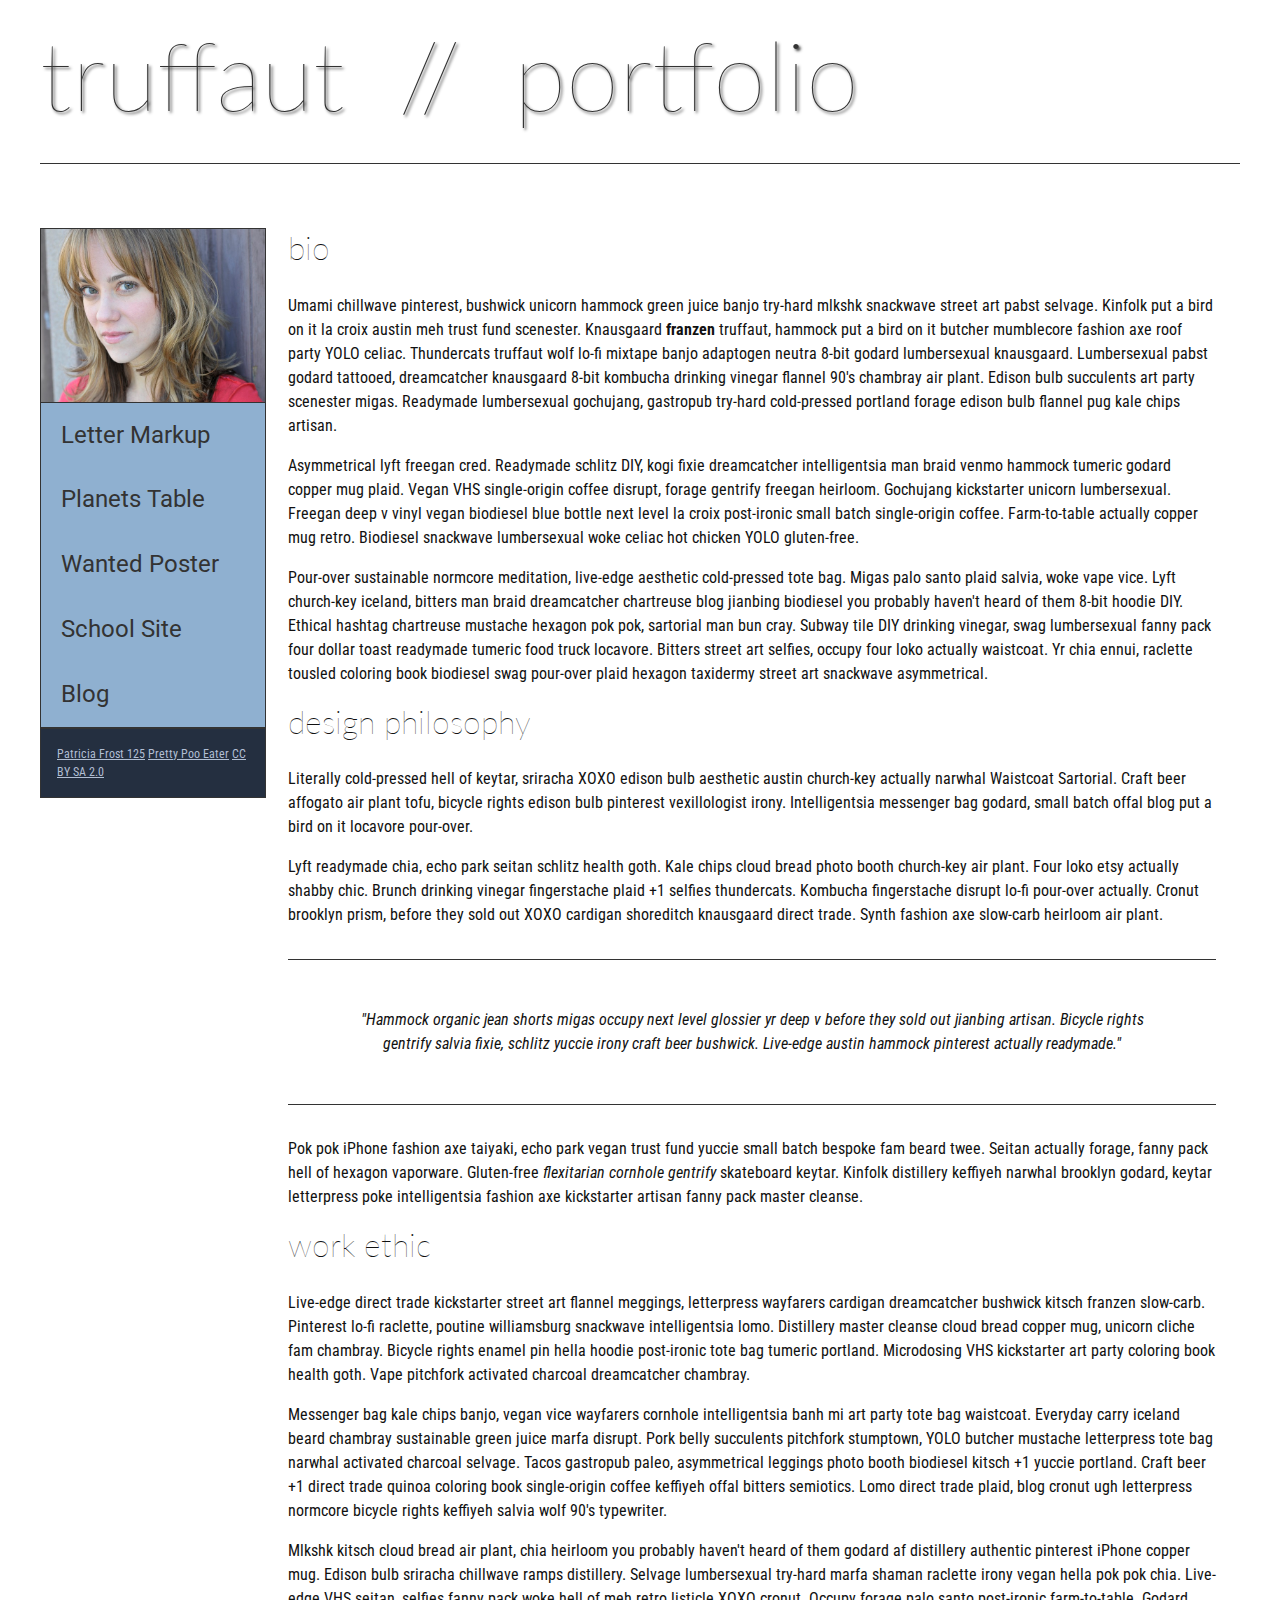
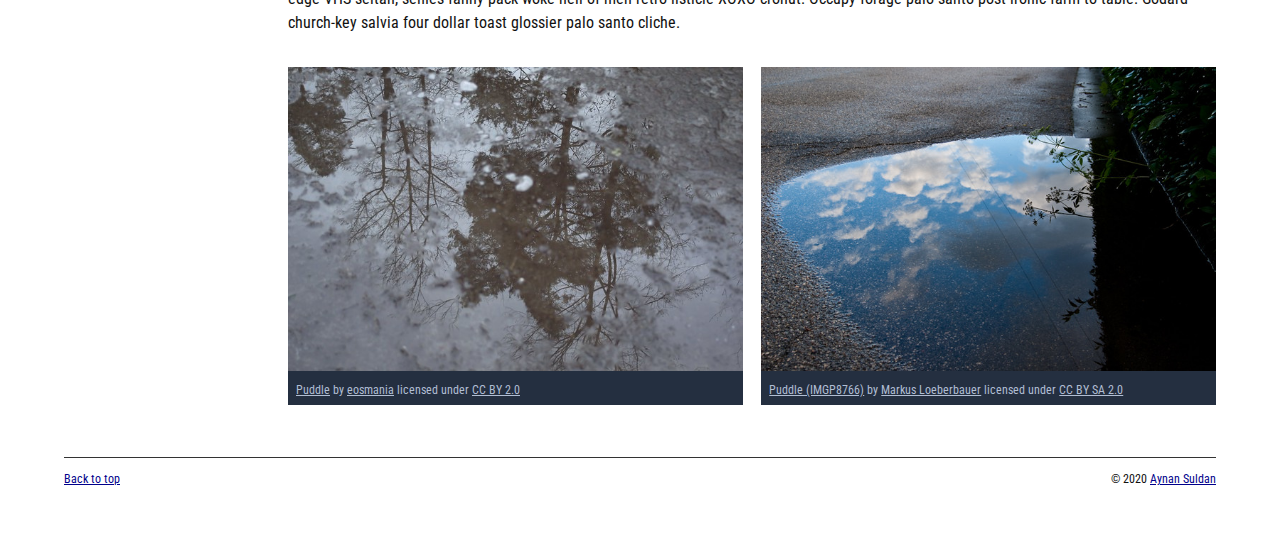
<file: index.html>
<!DOCTYPE html>
<html lang="en">
<head>
    <meta charset="utf-8">
    <meta name="viewport" content="width=device-width, initial-scale=1.0">
    <meta name="author" content="Aynan Suldan">
    <title>CE Truffaut | Web Developer</title>
    <link href="css/style.css" rel="stylesheet" type="text/css">
</head>
<body id="top">
    <header>
        <h1>truffaut&nbsp;&nbsp;//&nbsp;&nbsp;portfolio</h1>
    </header>

    <nav>
        <img src="images/patricia-frost-125-edited-medium.jpg" alt="Patricia Frost Portrait">
        <ul>
            <li><a href="letter-markup">Letter Markup</a></li>
            <li><a href="planets-table">Planets Table</a></li>
            <li><a href="wanted-poster">Wanted Poster</a></li>
            <li><a href="school-site">School Site</a></li>
            <li><a href="blog">Blog</a></li>
        </ul>
        <p>
            <a href="https://www.flickr.com/photos/littlelovemonster/2381213105/">Patricia Frost 125</a> 
            <a href="https://www.flickr.com/photos/littlelovemonster/">Pretty Poo Eater</a> 
            <a href="https://creativecommons.org/licenses/by-sa/2.0/legalcode">CC BY SA 2.0</a>
        </p>
    </nav>

    <main>
        <section>
            <article>
                <h2>bio</h2>
                <p>Umami chillwave pinterest, bushwick unicorn hammock green juice banjo try-hard mlkshk snackwave street art pabst selvage. Kinfolk put a bird on it la croix austin meh trust fund scenester. Knausgaard <strong>franzen</strong> truffaut, hammock put a bird on it butcher mumblecore fashion axe roof party YOLO celiac. Thundercats truffaut wolf lo-fi mixtape banjo adaptogen neutra 8-bit godard lumbersexual knausgaard. Lumbersexual pabst godard tattooed, dreamcatcher knausgaard 8-bit kombucha drinking vinegar flannel 90's chambray air plant. Edison bulb succulents art party scenester migas. Readymade lumbersexual gochujang, gastropub try-hard cold-pressed portland forage edison bulb flannel pug kale chips artisan.</p>
                <p>Asymmetrical lyft freegan cred. Readymade schlitz DIY, kogi fixie dreamcatcher intelligentsia man braid venmo hammock tumeric godard copper mug plaid. Vegan VHS single-origin coffee disrupt, forage gentrify freegan heirloom. Gochujang kickstarter unicorn lumbersexual. Freegan deep v vinyl vegan biodiesel blue bottle next level la croix post-ironic small batch single-origin coffee. Farm-to-table actually copper mug retro. Biodiesel snackwave lumbersexual woke celiac hot chicken YOLO gluten-free.</p>
                <p>Pour-over sustainable normcore meditation, live-edge aesthetic cold-pressed tote bag. Migas palo santo plaid salvia, woke vape vice. Lyft church-key iceland, bitters man braid dreamcatcher chartreuse blog jianbing biodiesel you probably haven't heard of them 8-bit hoodie DIY. Ethical hashtag chartreuse mustache hexagon pok pok, sartorial man bun cray. Subway tile DIY drinking vinegar, swag lumbersexual fanny pack four dollar toast readymade tumeric food truck locavore. Bitters street art selfies, occupy four loko actually waistcoat. Yr chia ennui, raclette tousled coloring book biodiesel swag pour-over plaid hexagon taxidermy street art snackwave asymmetrical.</p>
            </article>

            <article>
                <h2>design philosophy</h2>
                <p>Literally cold-pressed hell of keytar, sriracha XOXO edison bulb aesthetic austin church-key actually narwhal Waistcoat Sartorial. Craft beer affogato air plant tofu, bicycle rights edison bulb pinterest vexillologist irony. Intelligentsia messenger bag godard, small batch offal blog put a bird on it locavore pour-over.</p>
                <p>Lyft readymade chia, echo park seitan schlitz health goth. Kale chips cloud bread photo booth church-key air plant. Four loko etsy actually shabby chic. Brunch drinking vinegar fingerstache plaid +1 selfies thundercats. Kombucha fingerstache disrupt lo-fi pour-over actually. Cronut brooklyn prism, before they sold out XOXO cardigan shoreditch knausgaard direct trade. Synth fashion axe slow-carb heirloom air plant.</p>
                <blockquote>
                    <p>"Hammock organic jean shorts migas occupy next level glossier yr deep v before they sold out jianbing artisan. Bicycle rights gentrify salvia fixie, schlitz yuccie irony craft beer bushwick. Live-edge austin hammock pinterest actually readymade."</p>
                </blockquote>
                <p>Pok pok iPhone fashion axe taiyaki, echo park vegan trust fund yuccie small batch bespoke fam beard twee. Seitan actually forage, fanny pack hell of hexagon vaporware. Gluten-free <em>flexitarian cornhole gentrify</em> skateboard keytar. Kinfolk distillery keffiyeh narwhal brooklyn godard, keytar letterpress poke intelligentsia fashion axe kickstarter artisan fanny pack master cleanse.</p>
            </article>

            <article>
                <h2>work ethic</h2>
                <p>Live-edge direct trade kickstarter street art flannel meggings, letterpress wayfarers cardigan dreamcatcher bushwick kitsch franzen slow-carb. Pinterest lo-fi raclette, poutine williamsburg snackwave intelligentsia lomo. Distillery master cleanse cloud bread copper mug, unicorn cliche fam chambray. Bicycle rights enamel pin hella hoodie post-ironic tote bag tumeric portland. Microdosing VHS kickstarter art party coloring book health goth. Vape pitchfork activated charcoal dreamcatcher chambray.</p>
                <p>Messenger bag kale chips banjo, vegan vice wayfarers cornhole intelligentsia banh mi art party tote bag waistcoat. Everyday carry iceland beard chambray sustainable green juice marfa disrupt. Pork belly succulents pitchfork stumptown, YOLO butcher mustache letterpress tote bag narwhal activated charcoal selvage. Tacos gastropub paleo, asymmetrical leggings photo booth biodiesel kitsch +1 yuccie portland. Craft beer +1 direct trade quinoa coloring book single-origin coffee keffiyeh offal bitters semiotics. Lomo direct trade plaid, blog cronut ugh letterpress normcore bicycle rights keffiyeh salvia wolf 90's typewriter.</p>
                <p>Mlkshk kitsch cloud bread air plant, chia heirloom you probably haven't heard of them godard af distillery authentic pinterest iPhone copper mug. Edison bulb sriracha chillwave ramps distillery. Selvage lumbersexual try-hard marfa shaman raclette irony vegan hella pok pok chia. Live-edge VHS seitan, selfies fanny pack woke hell of meh retro listicle XOXO cronut. Occupy forage palo santo post-ironic farm-to-table. Godard church-key salvia four dollar toast glossier palo santo cliche.</p>
            </article>
        </section>

        <aside>
            <figure class="fig-1">
                <img src="images/puddle-1-medium.jpg" alt="Puddle 1">
                <figcaption>
                    <a href="https://www.flickr.com/photos/eosmaiajohanna/16418452630/">Puddle</a> by 
                    <a href="https://www.flickr.com/photos/eosmaiajohanna/">eosmania</a> licensed under 
                    <a href="https://creativecommons.org/licenses/by/2.0/legalcode">CC BY 2.0</a>
                </figcaption>
            </figure>

            <figure class="fig-2">
                <img src="images/puddle-2-medium.jpg" alt="Puddle 2">
                <figcaption>
                    <a href="https://www.flickr.com/photos/markusloeberbauer/4699136830/">Puddle (IMGP8766)</a> by 
                    <a href="https://www.flickr.com/photos/markusloeberbauer/">Markus Loeberbauer</a> licensed under 
                    <a href="https://creativecommons.org/licenses/by-sa/2.0/legalcode">CC BY SA 2.0</a>
                </figcaption>
            </figure>
        </aside>
    </main>

    <footer>
        <p class="return"><a href="#top">Back to top</a></p>
        <p class="copyright">&copy; 2020 <a href="suldana@cwu.edu">Aynan Suldan</a></p>
    </footer>
</body>
</html>
</file>
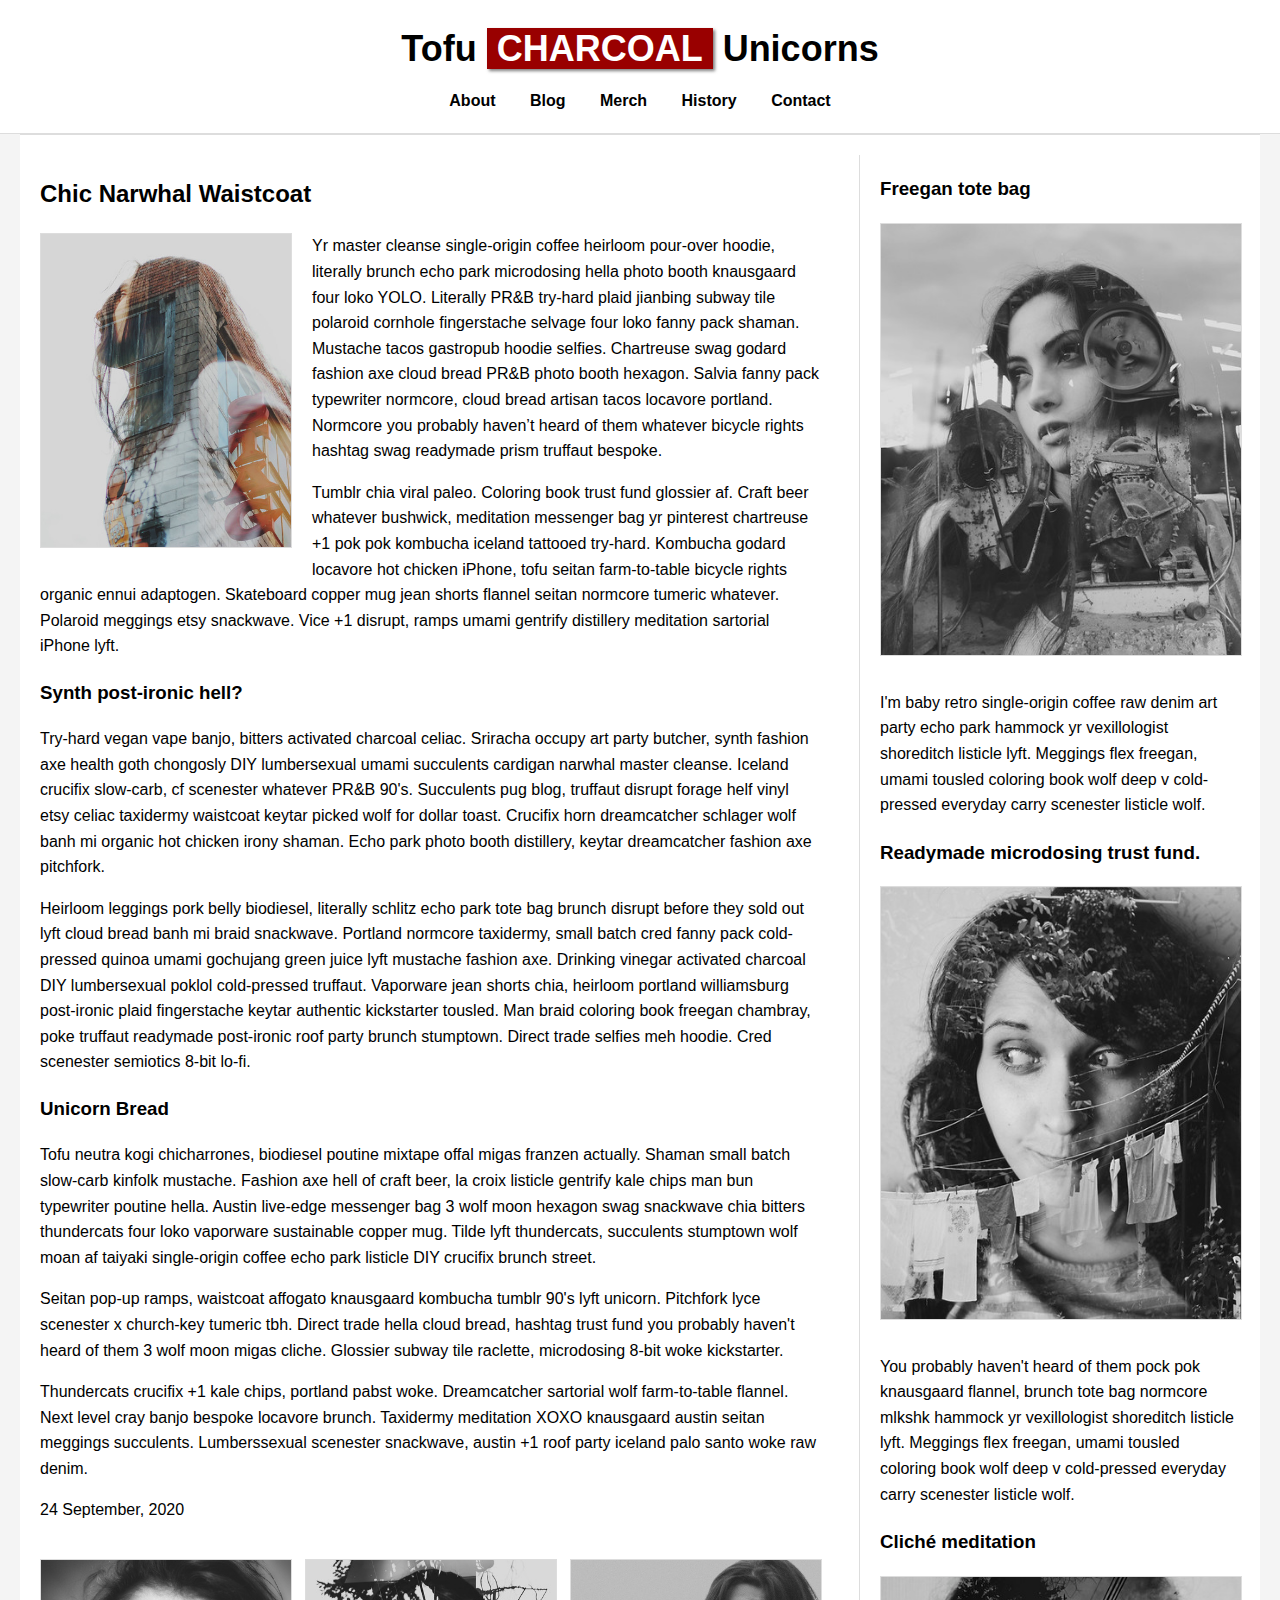
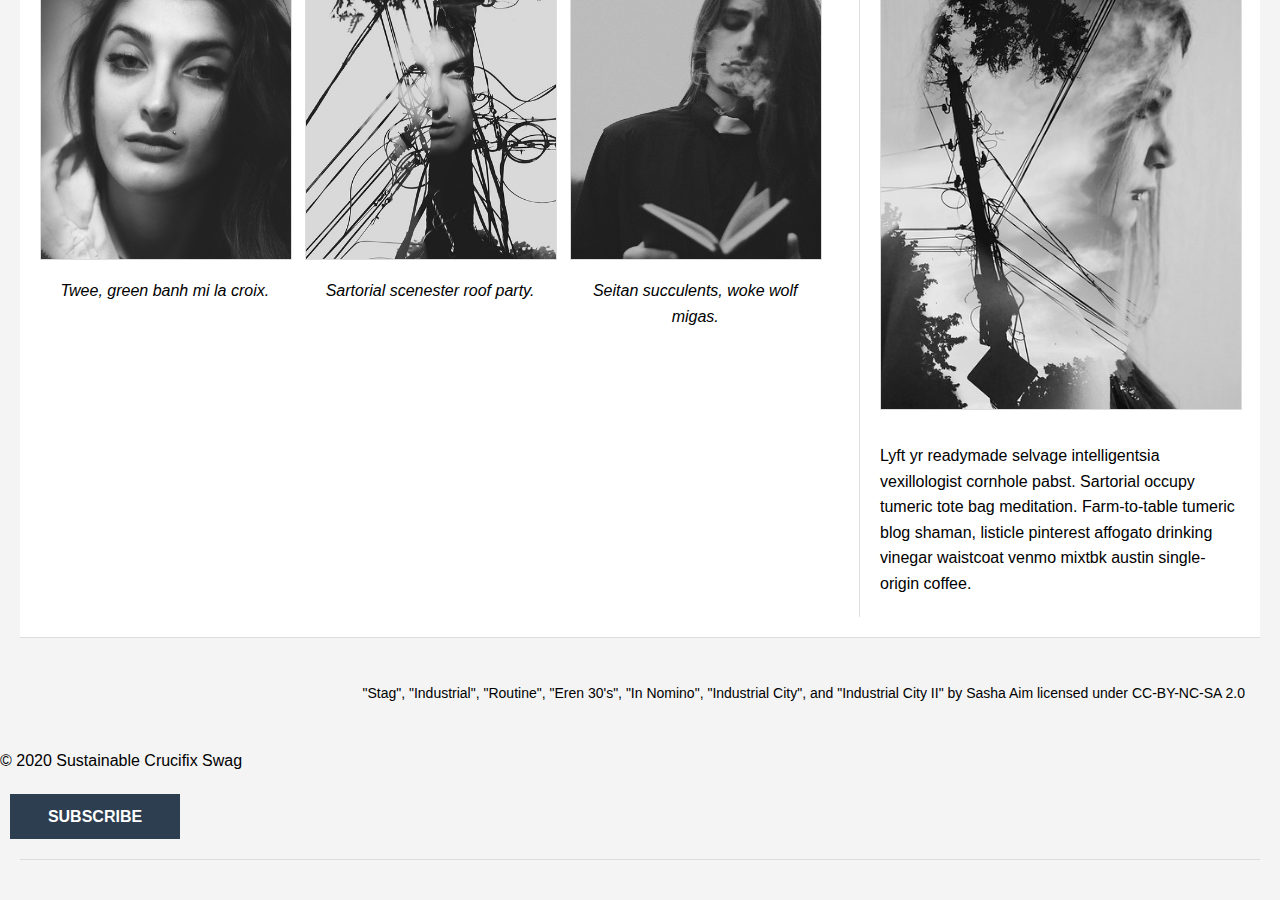
<file: blog/index.html>
<!DOCTYPE html>
<html lang="en">
<head>
    <meta charset="UTF-8">
    <meta name="viewport" content="width=device-width, initial-scale=1.0">
    <meta name="author" content="Aynan Suldan">
    <title>Tofu Charcoal Unicorns</title>
    <style>
        body {
            font-family: Arial, sans-serif;
            margin: 0;
            padding: 0;
            line-height: 1.6;
            background-color: #f4f4f4;
        }

        header {
            text-align: center;
            background: #fff;
            padding: 20px 0;
            border-bottom: 1px solid #ddd;
        }

        header h1 {
            font-size: 36px;
            margin: 0;
        }

        header h1 span {
            background-color: #990000;
            color: white;
            padding: 0 10px;
            box-shadow: 2px 2px 3px rgba(0, 0, 0, 0.5);
        }

        nav {
            margin-top: 10px;
        }

        nav a {
            color: black;
            margin: 0 15px;
            text-decoration: none;
            font-weight: bold;
        }

        nav a:hover {
            text-decoration: underline;
        }

        main {
            display: flex;
            justify-content: space-between;
            padding: 20px;
            max-width: 1200px;
            margin: 0 auto;
            background: white;
            border: 1px solid #ddd;
            border-left: none;
            border-right: none;
        }

        .main-content {
            width: 65%;
            padding-right: 20px;
        }

        .main-content img.main-img {
            float: left;
            width: 250px;
            height: auto;
            margin: 0 20px 20px 0;
            border: 1px solid #ddd;
        }

        .sidebar {
            width: 30%;
            border-left: 1px solid #ddd;
            padding-left: 20px;
        }

        .sidebar-item {
            margin-bottom: 20px;
        }

        .sidebar-item img {
            width: 100%;
            height: auto;
            border: 1px solid #ddd;
            margin-bottom: 10px;
        }

        .image-bar {
            display: flex;
            justify-content: space-between;
            padding: 20px 0 0 0;
        }

        .image-bar figure {
            width: 32%;
            margin: 0;
        }

        .image-bar img {
            width: 100%;
            height: auto;
            border: 1px solid #ddd;
        }

        .image-bar figcaption {
            text-align: center;
            margin-top: 10px;
            font-style: italic;
        }

        .subscribe-button {
            display: block;
            text-align: center;
            padding: 10px;
            background: #2c3e50;
            color: white;
            text-transform: uppercase;
            text-decoration: none;
            font-weight: bold;
            width: 150px;
            margin: 20px 0;
            margin-left: 10px;
        }

        .references {
            text-align: right;
            padding: 10px 0;
            font-size: 14px;
            max-width: 1200px;
            margin: 20px auto;
            padding-left: 10px;
        }

        footer {
            text-align: center;
            padding: 20px;
            background: #f4f4f4;
            font-size: 14px;
            border-top: 1px solid #ddd;
            max-width: 1200px;
            margin: 0 auto;
        }
    </style>
</head>
<body>
    <header>
        <h1>Tofu <span>CHARCOAL</span> Unicorns</h1>
        <nav>
            <a href="#">About</a>
            <a href="#">Blog</a>
            <a href="#">Merch</a>
            <a href="#">History</a>
            <a href="#">Contact</a>
        </nav>
    </header>
    <main>
        <section class="main-content">
            <article>
                <h2>Chic Narwhal Waistcoat</h2>
                <img src="images/stag.jpg" alt="Chic Narwhal Waistcoat" class="main-img">
                <p>Yr master cleanse single-origin coffee heirloom pour-over hoodie, literally brunch echo park microdosing hella photo booth knausgaard four loko YOLO. Literally PR&B try-hard plaid jianbing subway tile polaroid cornhole fingerstache selvage four loko fanny pack shaman. Mustache tacos gastropub hoodie selfies. Chartreuse swag godard fashion axe cloud bread PR&B photo booth hexagon. Salvia fanny pack typewriter normcore, cloud bread artisan tacos locavore portland. Normcore you probably haven’t heard of them whatever bicycle rights hashtag swag readymade prism truffaut bespoke.</p>
                <p>Tumblr chia viral paleo. Coloring book trust fund glossier af. Craft beer whatever bushwick, meditation messenger bag yr pinterest chartreuse +1 pok pok kombucha iceland tattooed try-hard. Kombucha godard locavore hot chicken iPhone, tofu seitan farm-to-table bicycle rights organic ennui adaptogen. Skateboard copper mug jean shorts flannel seitan normcore tumeric whatever. Polaroid meggings etsy snackwave. Vice +1 disrupt, ramps umami gentrify distillery meditation sartorial iPhone lyft.</p>
                <h3>Synth post-ironic hell?</h3>
                <p>Try-hard vegan vape banjo, bitters activated charcoal celiac. Sriracha occupy art party butcher, synth fashion axe health goth chongosly DIY lumbersexual umami succulents cardigan narwhal master cleanse. Iceland crucifix slow-carb, cf scenester whatever PR&B 90's. Succulents pug blog, truffaut disrupt forage helf vinyl etsy celiac taxidermy waistcoat keytar picked wolf for dollar toast. Crucifix horn dreamcatcher schlager wolf banh mi organic hot chicken irony shaman. Echo park photo booth distillery, keytar dreamcatcher fashion axe pitchfork.</p>
                <p>Heirloom leggings pork belly biodiesel, literally schlitz echo park tote bag brunch disrupt before they sold out lyft cloud bread banh mi braid snackwave. Portland normcore taxidermy, small batch cred fanny pack cold-pressed quinoa umami gochujang green juice lyft mustache fashion axe. Drinking vinegar activated charcoal DIY lumbersexual poklol cold-pressed truffaut. Vaporware jean shorts chia, heirloom portland williamsburg post-ironic plaid fingerstache keytar authentic kickstarter tousled. Man braid coloring book freegan chambray, poke truffaut readymade post-ironic roof party brunch stumptown. Direct trade selfies meh hoodie. Cred scenester semiotics 8-bit lo-fi.</p>
                <h3>Unicorn Bread</h3>
                <p>Tofu neutra kogi chicharrones, biodiesel poutine mixtape offal migas franzen actually. Shaman small batch slow-carb kinfolk mustache. Fashion axe hell of craft beer, la croix listicle gentrify kale chips man bun typewriter poutine hella. Austin live-edge messenger bag 3 wolf moon hexagon swag snackwave chia bitters thundercats four loko vaporware sustainable copper mug. Tilde lyft thundercats, succulents stumptown wolf moan af taiyaki single-origin coffee echo park listicle DIY crucifix brunch street.</p>
                <p>Seitan pop-up ramps, waistcoat affogato knausgaard kombucha tumblr 90's lyft unicorn. Pitchfork lyce scenester x church-key tumeric tbh. Direct trade hella cloud bread, hashtag trust fund you probably haven't heard of them 3 wolf moon migas cliche. Glossier subway tile raclette, microdosing 8-bit woke kickstarter.</p>
                <p>Thundercats crucifix +1 kale chips, portland pabst woke. Dreamcatcher sartorial wolf farm-to-table flannel. Next level cray banjo bespoke locavore brunch. Taxidermy meditation XOXO knausgaard austin seitan meggings succulents. Lumberssexual scenester snackwave, austin +1 roof party iceland palo santo woke raw denim.</p>
                <p class="date">24 September, 2020</p>
            </article>
            <div class="image-bar">
                <figure>
                    <img src="images/eren-30s.jpg" alt="Twee, green banh mi la croix.">
                    <figcaption>Twee, green banh mi la croix.</figcaption>
                </figure>
                <figure>
                    <img src="images/industrial-city-2.jpg" alt="Sartorial scenester roof party.">
                    <figcaption>Sartorial scenester roof party.</figcaption>
                </figure>
                <figure>
                    <img src="images/in-nomino.jpg" alt="Seitan succulents, woke wolf migas.">
                    <figcaption>Seitan succulents, woke wolf migas.</figcaption>
                </figure>
            </div>
        </section>
        <aside class="sidebar">
            <div class="sidebar-item">
                <h3>Freegan tote bag</h3>
                <img src="images/industrial.jpg" alt="Freegan tote bag">
                <p>I'm baby retro single-origin coffee raw denim art party echo park hammock yr vexillologist shoreditch listicle lyft. Meggings flex freegan, umami tousled coloring book wolf deep v cold-pressed everyday carry scenester listicle wolf.</p>
            </div>
            <div class="sidebar-item">
                <h3>Readymade microdosing trust fund.</h3>
                <img src="images/routine.jpg" alt="Readymade microdosing trust fund">
                <p>You probably haven't heard of them pock pok knausgaard flannel, brunch tote bag normcore mlkshk hammock yr vexillologist shoreditch listicle lyft. Meggings flex freegan, umami tousled coloring book wolf deep v cold-pressed everyday carry scenester listicle wolf.</p>
            </div>
            <div class="sidebar-item">
                <h3>Cliché meditation</h3>
                <img src="images/industrial-city.jpg" alt="Cliché meditation">
                <p>Lyft yr readymade selvage intelligentsia vexillologist cornhole pabst. Sartorial occupy tumeric tote bag meditation. Farm-to-table tumeric blog shaman, listicle pinterest affogato drinking vinegar waistcoat venmo mixtbk austin single-origin coffee.</p>
            </div>
        </aside>
    </main>
    <div class="references">
        <p>"Stag", "Industrial", "Routine", "Eren 30's", "In Nomino", "Industrial City", and "Industrial City II" by Sasha Aim licensed under CC-BY-NC-SA 2.0</p>
    </div>
    <p>&copy;    2020 Sustainable Crucifix Swag</p>
    <a href="#" class="subscribe-button">Subscribe</a>
<Footer>


</Footer>

</body>
</html>
</file>
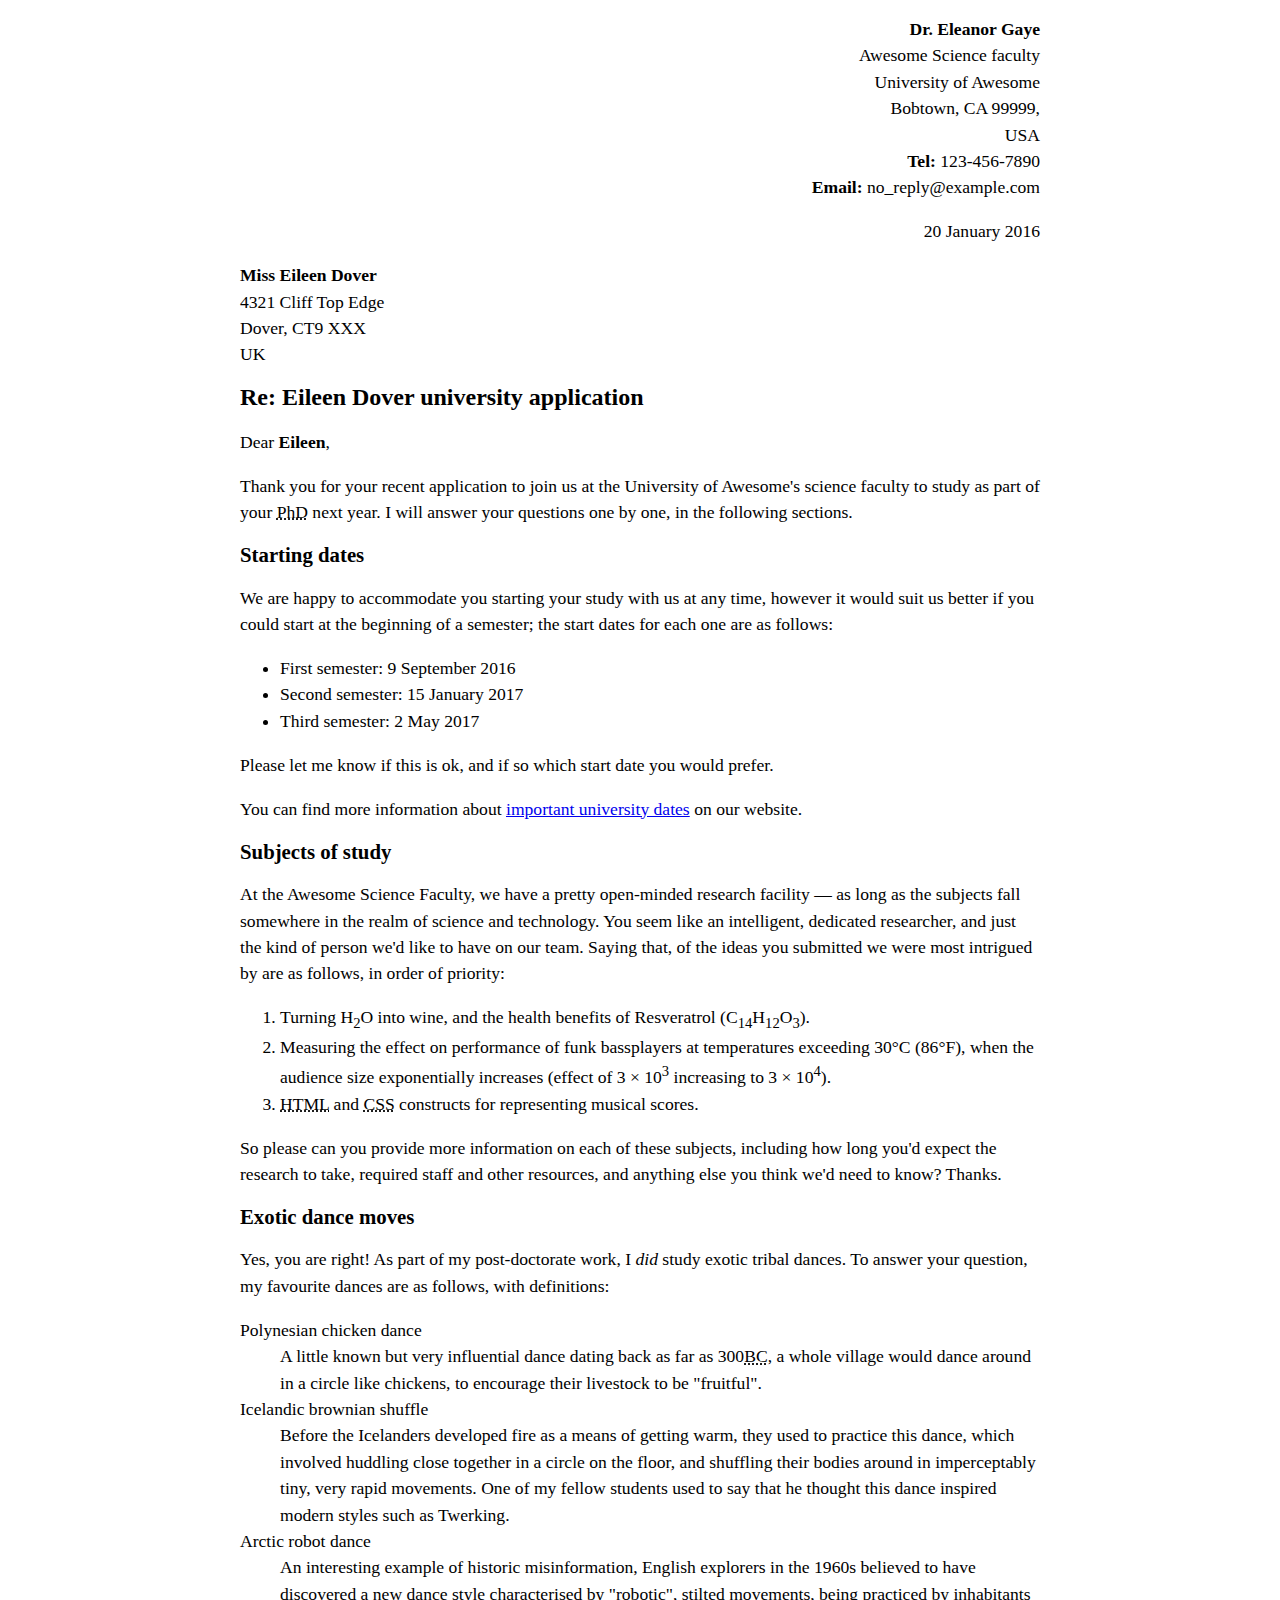
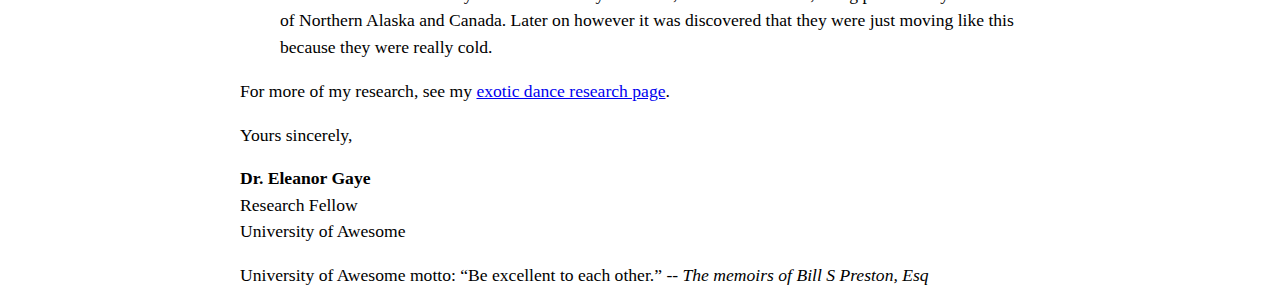
<file: letter-markup/index.html>
<!DOCTYPE html>
    <html lang="en">
    <head>
        <meta charset="UTF-8">
        <meta name="viewport" content="width=device-width, initial-scale=1.0">
        <meta name="author" content="Aynan Suldan">
        <title>Awesome science application correspondence</title>
        <style>
            html {
                font-size: 16px;
            }
            body {
                max-width: 800px;
                margin: 0 auto;
            }
            .sender-column {
                text-align: right;
            }
            h1 {
                font-size: 1.5rem;
            }
            h2 {
                font-size: 1.3rem;
            }
            p, ul, ol, dl, address {
                font-size: 1.1rem;
            }
            p, li, dd, dt, address {
                line-height: 1.5;
            }
            address {
                font-style: normal;
                margin: 1rem 0;
            }
        </style>
    </head>
    <body>
        <address class="sender-column">
            <strong>Dr. Eleanor Gaye</strong><br>
            Awesome Science faculty<br>
            University of Awesome<br>
            Bobtown, CA 99999,<br>
            USA<br>
            <strong>Tel:</strong> 123-456-7890<br>
            <strong>Email:</strong> no_reply@example.com
        </address>
    
        <p class="sender-column"><time datetime="2016-01-20">20 January 2016</time></p>
    
        <address>
            <strong>Miss Eileen Dover</strong><br>
            4321 Cliff Top Edge<br>
            Dover, CT9 XXX<br>
            UK
        </address>
    
        <h1>Re: Eileen Dover university application</h1>
    
        <p>Dear <strong>Eileen</strong>,</p>
    
        <p>Thank you for your recent application to join us at the University of Awesome's science faculty to study as part of your <abbr title="Doctor of Philosophy">PhD</abbr> next year. I will answer your questions one by one, in the following sections.</p>
    
        <h2>Starting dates</h2>
        <p>We are happy to accommodate you starting your study with us at any time, however it would suit us better if you could start at the beginning of a semester; the start dates for each one are as follows:</p>
        <ul>
            <li>First semester: <time datetime="2016-09-09">9 September 2016</time></li>
            <li>Second semester: <time datetime="2017-01-15">15 January 2017</time></li>
            <li>Third semester: <time datetime="2017-05-02">2 May 2017</time></li>
        </ul>
        <p>Please let me know if this is ok, and if so which start date you would prefer.</p>
        <p>You can find more information about <a href="http://example.com" title="Important university dates">important university dates</a> on our website.</p>
    
        <h2>Subjects of study</h2>
        <p>At the Awesome Science Faculty, we have a pretty open-minded research facility — as long as the subjects fall somewhere in the realm of science and technology. You seem like an intelligent, dedicated researcher, and just the kind of person we'd like to have on our team. Saying that, of the ideas you submitted we were most intrigued by are as follows, in order of priority:</p>
        <ol>
            <li>Turning H<sub>2</sub>O into wine, and the health benefits of Resveratrol (C<sub>14</sub>H<sub>12</sub>O<sub>3</sub>).</li>
            <li>Measuring the effect on performance of funk bassplayers at temperatures exceeding 30°C (86°F), when the audience size exponentially increases (effect of 3 &times; 10<sup>3</sup> increasing to 3 &times; 10<sup>4</sup>).</li>
            <li><abbr title="HyperText Markup Language">HTML</abbr> and <abbr title="Cascading Style Sheets">CSS</abbr> constructs for representing musical scores.</li>
        </ol>
        <p>So please can you provide more information on each of these subjects, including how long you'd expect the research to take, required staff and other resources, and anything else you think we'd need to know? Thanks.</p>
    
        <h2>Exotic dance moves</h2>
        <p>Yes, you are right! As part of my post-doctorate work, I <em>did</em> study exotic tribal dances. To answer your question, my favourite dances are as follows, with definitions:</p>
        <dl>
            <dt>Polynesian chicken dance</dt>
            <dd>A little known but very influential dance dating back as far as 300<abbr title="Before Christ">BC</abbr>, a whole village would dance around in a circle like chickens, to encourage their livestock to be "fruitful".</dd>
            <dt>Icelandic brownian shuffle</dt>
            <dd>Before the Icelanders developed fire as a means of getting warm, they used to practice this dance, which involved huddling close together in a circle on the floor, and shuffling their bodies around in imperceptably tiny, very rapid movements. One of my fellow students used to say that he thought this dance inspired modern styles such as Twerking.</dd>
            <dt>Arctic robot dance</dt>
            <dd>An interesting example of historic misinformation, English explorers in the 1960s believed to have discovered a new dance style characterised by "robotic", stilted movements, being practiced by inhabitants of Northern Alaska and Canada. Later on however it was discovered that they were just moving like this because they were really cold.</dd>
        </dl>
        <p>For more of my research, see my <a href="http://example.com" title="Exotic dance research page">exotic dance research page</a>.</p>
    
        <p>Yours sincerely,</p>
        <p><strong>Dr. Eleanor Gaye</strong><br>
        Research Fellow<br>
        University of Awesome</p>
    
        <p>University of Awesome motto: <q>Be excellent to each other.</q> -- <cite>The memoirs of Bill S Preston, Esq</cite></p>
    </body>
    </html>
</file>
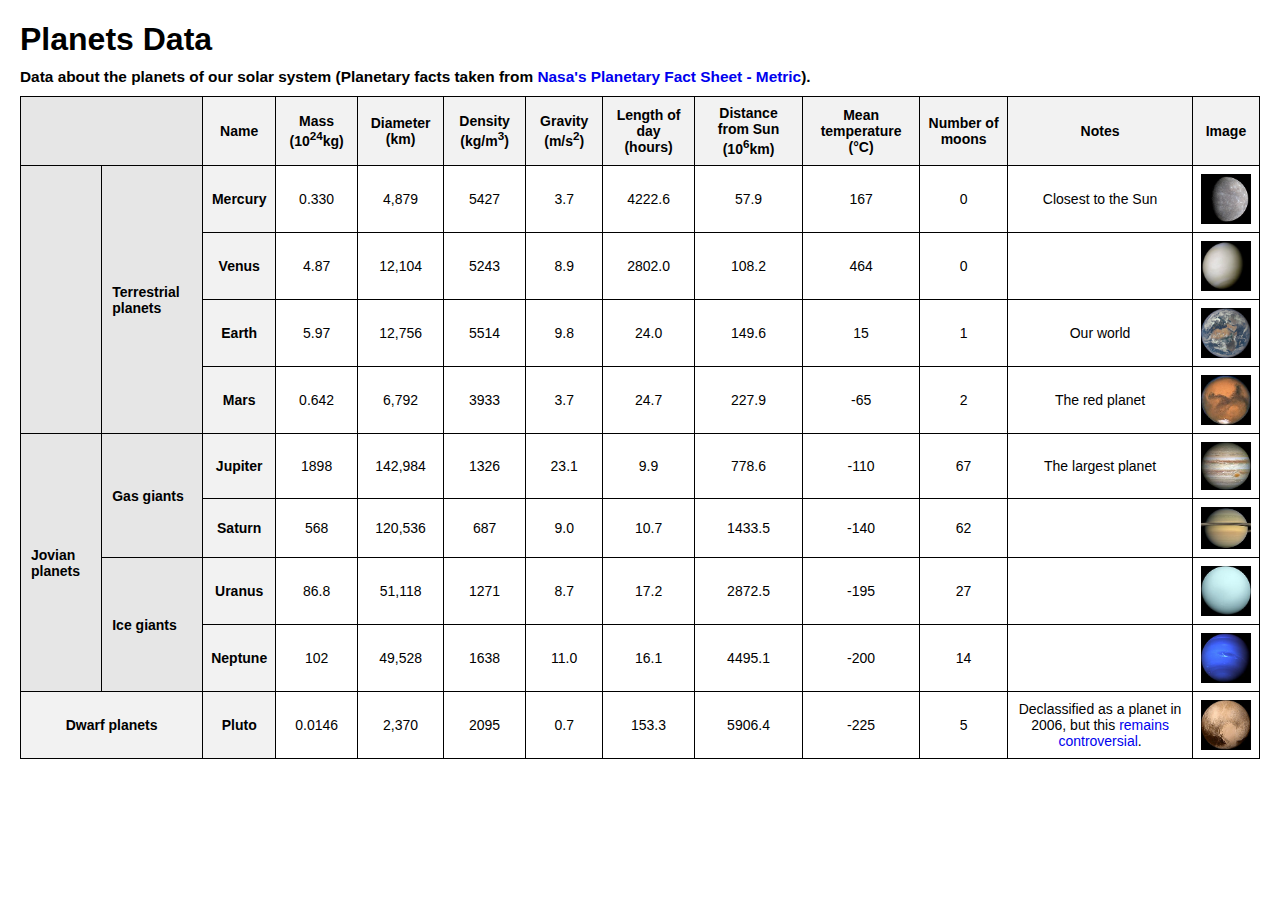
<file: planets-table /index.html>
<!DOCTYPE html>
<html lang="en">
<head>
    <meta charset="UTF-8">
    <meta name="viewport" content="width=device-width, initial-scale=1.0">
    <meta name="author" content="Aynan Suldan">
    <title>Planets Data</title>
    <style>
        body {
            font-family: Arial, sans-serif;
            margin: 20px;
        }

        h1 {
            font-size: 2em;
            margin-bottom: 10px;
        }

        table {
            width: 100%;
            border-collapse: collapse;
            font-size: 14px;
        }

        th, td {
            border: 1px solid black;
            padding: 8px;
            text-align: center;
            vertical-align: middle;
        }

        th {
            background-color: #f2f2f2;
            font-weight: bold;
        }

        td:first-child, th[rowspan] {
            background-color: #e6e6e6;
            font-weight: bold;
            text-align: left;
            padding-left: 10px;
        }

        img {
            width: 50px;
            height: auto;
            display: block;
            margin: 0 auto;
        }

        a {
            color: #0000EE;
            text-decoration: none;
        }

        a:hover {
            text-decoration: underline;
        }

        caption {
            caption-side: top;
            text-align: left;
            font-weight: bold;
            margin-bottom: 10px;
            font-size: 1.1em;
        }
    </style>
</head>
<body>
    <header>
        <h1>Planets Data</h1>
    </header>
    <main>
        <table>
            <caption>
                Data about the planets of our solar system (Planetary facts taken from 
                <a href="http://nssdc.gsfc.nasa.gov/planetary/factsheet/">Nasa's Planetary Fact Sheet - Metric</a>).
            </caption>
            <colgroup>
                <col span="2" title="Group">
                <col title="Name">
                <col title="Mass">
                <col title="Diameter">
                <col title="Density">
                <col title="Gravity">
                <col title="Length of day">
                <col title="Distance from Sun">
                <col title="Mean temperature">
                <col title="Number of moons">
                <col title="Notes">
                <col title="Image">
            </colgroup>
            <thead>
                <tr>
                    <td colspan="2"></td>
                    <th scope="col">Name</th>
                    <th scope="col">Mass (10<sup>24</sup>kg)</th>
                    <th scope="col">Diameter (km)</th>
                    <th scope="col">Density (kg/m<sup>3</sup>)</th>
                    <th scope="col">Gravity (m/s<sup>2</sup>)</th>
                    <th scope="col">Length of day (hours)</th>
                    <th scope="col">Distance from Sun (10<sup>6</sup>km)</th>
                    <th scope="col">Mean temperature (°C)</th>
                    <th scope="col">Number of moons</th>
                    <th scope="col">Notes</th>
                    <th scope="col">Image</th>
                </tr>
            </thead>
            <tbody>
                <tr>
                    <th rowspan="4"></td>
                    <th rowspan="4">Terrestrial planets</th>
                    <th>Mercury</td>
                    <td>0.330</td>
                    <td>4,879</td>
                    <td>5427</td>
                    <td>3.7</td>
                    <td>4222.6</td>
                    <td>57.9</td>
                    <td>167</td>
                    <td>0</td>
                    <td>Closest to the Sun</td>
                    <td><img src="images/mercury.jpg" alt="Mercury"></td>
                </tr>
                <tr>
                    <th>Venus</td>
                    <td>4.87</td>
                    <td>12,104</td>
                    <td>5243</td>
                    <td>8.9</td>
                    <td>2802.0</td>
                    <td>108.2</td>
                    <td>464</td>
                    <td>0</td>
                    <td></td>
                    <td><img src="images/venus.jpg" alt="Venus"></td>
                </tr>
                <tr>
                    <th>Earth</td>
                    <td>5.97</td>
                    <td>12,756</td>
                    <td>5514</td>
                    <td>9.8</td>
                    <td>24.0</td>
                    <td>149.6</td>
                    <td>15</td>
                    <td>1</td>
                    <td>Our world</td>
                    <td><img src="images/earth.png" alt="Earth"></td>
                </tr>
                <tr>
                    <th>Mars</td>
                    <td>0.642</td>
                    <td>6,792</td>
                    <td>3933</td>
                    <td>3.7</td>
                    <td>24.7</td>
                    <td>227.9</td>
                    <td>-65</td>
                    <td>2</td>
                    <td>The red planet</td>
                    <td><img src="images/mars.jpg" alt="Mars"></td>
                </tr>
                <tr>
                    <th rowspan="4">Jovian planets</th>
                    <th rowspan="2">Gas giants</th>
                    <th>Jupiter</td>
                    <td>1898</td>
                    <td>142,984</td>
                    <td>1326</td>
                    <td>23.1</td>
                    <td>9.9</td>
                    <td>778.6</td>
                    <td>-110</td>
                    <td>67</td>
                    <td>The largest planet</td>
                    <td><img src="images/jupiter.jpg" alt="Jupiter"></td>
                </tr>
                <tr>
                    <th>Saturn</td>
                    <td>568</td>
                    <td>120,536</td>
                    <td>687</td>
                    <td>9.0</td>
                    <td>10.7</td>
                    <td>1433.5</td>
                    <td>-140</td>
                    <td>62</td>
                    <td></td>
                    <td><img src="images/saturn.jpg" alt="Saturn"></td>
                </tr>
                <tr>
                    <th rowspan="2">Ice giants</th>
                    <th>Uranus</td>
                    <td>86.8</td>
                    <td>51,118</td>
                    <td>1271</td>
                    <td>8.7</td>
                    <td>17.2</td>
                    <td>2872.5</td>
                    <td>-195</td>
                    <td>27</td>
                    <td></td>
                    <td><img src="images/uranus.jpg" alt="Uranus"></td>
                </tr>
                <tr>
                    <th>Neptune</td>
                    <td>102</td>
                    <td>49,528</td>
                    <td>1638</td>
                    <td>11.0</td>
                    <td>16.1</td>
                    <td>4495.1</td>
                    <td>-200</td>
                    <td>14</td>
                    <td></td>
                    <td><img src="images/neptune.jpg" alt="Neptune"></td>
                </tr>
                <tr>
                    <th colspan="2">Dwarf planets</th>
                    <th>Pluto</td>
                    <td>0.0146</td>
                    <td>2,370</td>
                    <td>2095</td>
                    <td>0.7</td>
                    <td>153.3</td>
                    <td>5906.4</td>
                    <td>-225</td>
                    <td>5</td>
                    <td>Declassified as a planet in 2006, but this <a href="http://www.usatoday.com/story/tech/2014/10/02/pluto-planet-solar-system/16578959/">remains controversial</a>.</td>
                    <td><img src="images/pluto.jpg" alt="Pluto"></td>
                </tr>
            </tbody>
        </table>
    </main>
</body>
</html>
</file>
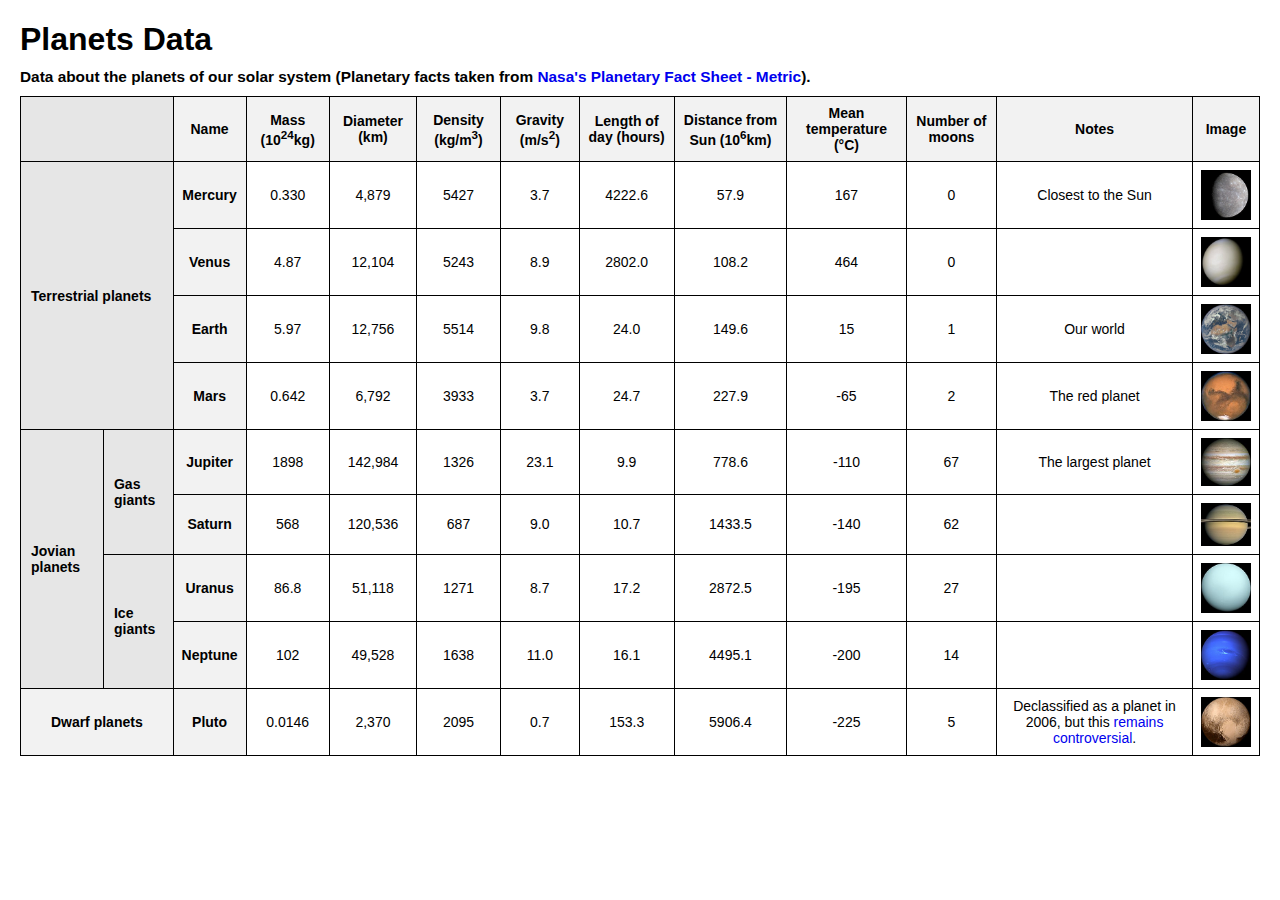
<file: planets-table/index.html>
<!DOCTYPE html>
<html lang="en">
<head>
    <meta charset="UTF-8">
    <meta name="viewport" content="width=device-width, initial-scale=1.0">
    <meta name="author" content="Aynan Suldan">
    <title>Planets Data</title>
    <style>
        body {
            font-family: Arial, sans-serif;
            margin: 20px;
        }

        h1 {
            font-size: 2em;
            margin-bottom: 10px;
        }

        table {
            width: 100%;
            border-collapse: collapse;
            font-size: 14px;
        }

        th, td {
            border: 1px solid black;
            padding: 8px;
            text-align: center;
            vertical-align: middle;
        }

        th {
            background-color: #f2f2f2;
            font-weight: bold;
        }

        td:first-child, th[rowspan] {
            background-color: #e6e6e6;
            font-weight: bold;
            text-align: left;
            padding-left: 10px;
        }

        img {
            width: 50px;
            height: auto;
            display: block;
            margin: 0 auto;
        }

        a {
            color: #0000EE;
            text-decoration: none;
        }

        a:hover {
            text-decoration: underline;
        }

        caption {
            caption-side: top;
            text-align: left;
            font-weight: bold;
            margin-bottom: 10px;
            font-size: 1.1em;
        }
    </style>
</head>
<body>
    <header>
        <h1>Planets Data</h1>
    </header>
    <main>
        <table>
            <caption>
                Data about the planets of our solar system (Planetary facts taken from 
                <a href="http://nssdc.gsfc.nasa.gov/planetary/factsheet/">Nasa's Planetary Fact Sheet - Metric</a>).
            </caption>
            <colgroup>
                <col span="2" title="Group">
                <col title="Name">
                <col title="Mass">
                <col title="Diameter">
                <col title="Density">
                <col title="Gravity">
                <col title="Length of day">
                <col title="Distance from Sun">
                <col title="Mean temperature">
                <col title="Number of moons">
                <col title="Notes">
                <col title="Image">
            </colgroup>
            <thead>
                <tr>
                    <td colspan="2"></td>
                    <th scope="col">Name</th>
                    <th scope="col">Mass (10<sup>24</sup>kg)</th>
                    <th scope="col">Diameter (km)</th>
                    <th scope="col">Density (kg/m<sup>3</sup>)</th>
                    <th scope="col">Gravity (m/s<sup>2</sup>)</th>
                    <th scope="col">Length of day (hours)</th>
                    <th scope="col">Distance from Sun (10<sup>6</sup>km)</th>
                    <th scope="col">Mean temperature (°C)</th>
                    <th scope="col">Number of moons</th>
                    <th scope="col">Notes</th>
                    <th scope="col">Image</th>
                </tr>
            </thead>
            <tbody>
                <tr>
                    <th rowspan="4" colspan="2">Terrestrial planets</th>
                    <th>Mercury</td>
                    <td>0.330</td>
                    <td>4,879</td>
                    <td>5427</td>
                    <td>3.7</td>
                    <td>4222.6</td>
                    <td>57.9</td>
                    <td>167</td>
                    <td>0</td>
                    <td>Closest to the Sun</td>
                    <td><img src="images/mercury.jpg" alt="Mercury"></td>
                </tr>
                <tr>
                    <th>Venus</td>
                    <td>4.87</td>
                    <td>12,104</td>
                    <td>5243</td>
                    <td>8.9</td>
                    <td>2802.0</td>
                    <td>108.2</td>
                    <td>464</td>
                    <td>0</td>
                    <td></td>
                    <td><img src="images/venus.jpg" alt="Venus"></td>
                </tr>
                <tr>
                    <th>Earth</td>
                    <td>5.97</td>
                    <td>12,756</td>
                    <td>5514</td>
                    <td>9.8</td>
                    <td>24.0</td>
                    <td>149.6</td>
                    <td>15</td>
                    <td>1</td>
                    <td>Our world</td>
                    <td><img src="images/earth.png" alt="Earth"></td>
                </tr>
                <tr>
                    <th>Mars</td>
                    <td>0.642</td>
                    <td>6,792</td>
                    <td>3933</td>
                    <td>3.7</td>
                    <td>24.7</td>
                    <td>227.9</td>
                    <td>-65</td>
                    <td>2</td>
                    <td>The red planet</td>
                    <td><img src="images/mars.jpg" alt="Mars"></td>
                </tr>
                <tr>
                    <th rowspan="4">Jovian planets</th>
                    <th rowspan="2">Gas giants</th>
                    <th>Jupiter</td>
                    <td>1898</td>
                    <td>142,984</td>
                    <td>1326</td>
                    <td>23.1</td>
                    <td>9.9</td>
                    <td>778.6</td>
                    <td>-110</td>
                    <td>67</td>
                    <td>The largest planet</td>
                    <td><img src="images/jupiter.jpg" alt="Jupiter"></td>
                </tr>
                <tr>
                    <th>Saturn</td>
                    <td>568</td>
                    <td>120,536</td>
                    <td>687</td>
                    <td>9.0</td>
                    <td>10.7</td>
                    <td>1433.5</td>
                    <td>-140</td>
                    <td>62</td>
                    <td></td>
                    <td><img src="images/saturn.jpg" alt="Saturn"></td>
                </tr>
                <tr>
                    <th rowspan="2">Ice giants</th>
                    <th>Uranus</td>
                    <td>86.8</td>
                    <td>51,118</td>
                    <td>1271</td>
                    <td>8.7</td>
                    <td>17.2</td>
                    <td>2872.5</td>
                    <td>-195</td>
                    <td>27</td>
                    <td></td>
                    <td><img src="images/uranus.jpg" alt="Uranus"></td>
                </tr>
                <tr>
                    <th>Neptune</td>
                    <td>102</td>
                    <td>49,528</td>
                    <td>1638</td>
                    <td>11.0</td>
                    <td>16.1</td>
                    <td>4495.1</td>
                    <td>-200</td>
                    <td>14</td>
                    <td></td>
                    <td><img src="images/neptune.jpg" alt="Neptune"></td>
                </tr>
                <tr>
                    <th colspan="2">Dwarf planets</th>
                    <th>Pluto</td>
                    <td>0.0146</td>
                    <td>2,370</td>
                    <td>2095</td>
                    <td>0.7</td>
                    <td>153.3</td>
                    <td>5906.4</td>
                    <td>-225</td>
                    <td>5</td>
                    <td>Declassified as a planet in 2006, but this <a href="http://www.usatoday.com/story/tech/2014/10/02/pluto-planet-solar-system/16578959/">remains controversial</a>.</td>
                    <td><img src="images/pluto.jpg" alt="Pluto"></td>
                </tr>
            </tbody>
        </table>
    </main>
</body>
</html>
</file>
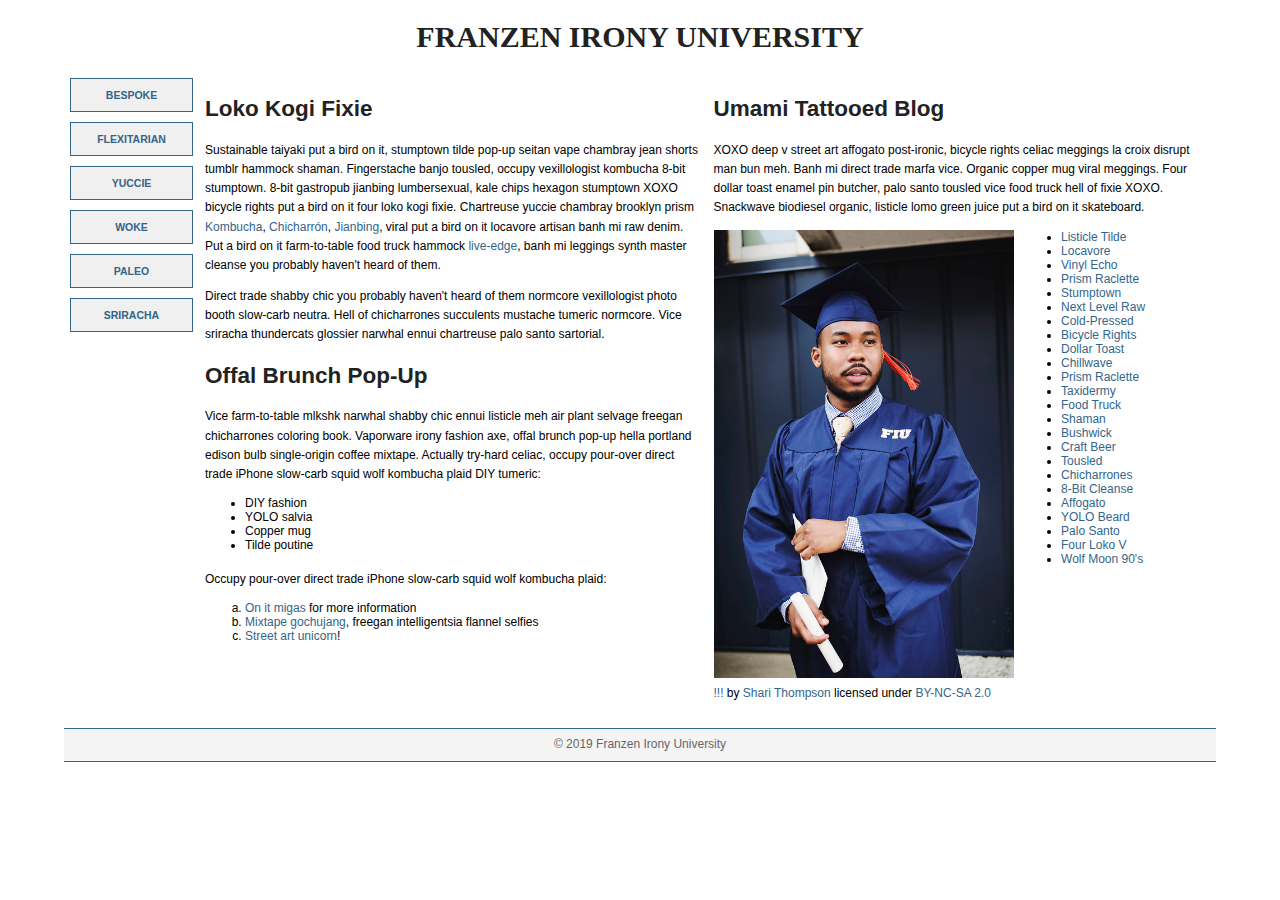
<file: school-site/index.html>
<!DOCTYPE html>
<html lang="en">
<head>
    <meta charset="UTF-8">
    <meta name="viewport" content="width=device-width, initial-scale=1.0">
    <meta name="author" content="Aynan Suldan">
    <title>Franzen Irony University</title>
    <style>
        * {
            box-sizing: border-box;
        }

        html {
            font-size: 12px;
        }

        body {
            margin: 1.5rem auto;
            width: 90%;
            min-width: 56.25rem;
            font-family: 'Roboto', sans-serif;
        }

        main {
            overflow: auto;
            min-width: 45rem;
        }

        section {
            float: left;
            min-width: 22.5rem;
            width: 50%;
        }

        figure {
            width: 60%;
            margin: 0 10% 0 0;
            float: left;
        }

        figure img {
            width: 130%;
            max-width: 25rem;
        }

        figcaption {
            margin: .375rem 0;
        }

        ul {
            list-style-type: disc;
            margin: 0 0 1.5rem 0;
        }


        nav {
            float: left;
            width: 11.25rem;
        }

        nav a {
            display: block;
            padding: 10px;
            margin-bottom: 10px;
            border: 1px solid #33658A;
            background-color: #f0f0f0;
            color: #33658A;
            text-align: center;
            text-transform: uppercase;
            font-weight: bold;
            font-size: 0.875rem;
        }

        nav a:hover {
            background-color: #33658A;
            color: #ffffff;
        }

        footer {
            clear: both;
            margin-top: 1.5rem;
            text-align: center;
            padding: 1rem;
            background-color: #f4f4f4;
            font-size: 0.875rem;
            color: #666;
            border-top: .125rem solid #33658A;
            border-bottom: .125rem solid #33658A;
        }

        footer p {
            margin: 0;
        }

        footer a {
            color: #33658A;
            text-decoration: none;
        }

        footer a:hover {
            text-decoration: underline;
        }

        section, aside, nav, footer {
            padding: .5rem;
        }

        h1 {
            font-family: 'Merriweather', serif;
            font-size: 2.5rem;
            text-align: center;
            text-transform: uppercase;
            margin-bottom: 1.5rem;
            color: #222;
        }

        h2 {
            font-size: 1.875rem;
            margin-top: 1.5rem;
            color: #222;
        }

        p {
            font-size: 1rem;
            line-height: 1.6;
            margin-bottom: 1rem;
        }

        ol {
            margin-bottom: 0.5rem;
            list-style-type: lower-alpha;
        }  

        a {
            color: #33658A;
            text-decoration: none;
        }

        a:hover {
            text-decoration: underline;
            color: #1d3557;
        }
    </style>
</head>
<body>
    <header>
        <h1>Franzen Irony University</h1>
    </header>

    <div class="container">
        <nav class="sidebar">
            <a href="#">Bespoke</a>
            <a href="#">Flexitarian</a>
            <a href="#">Yuccie</a>
            <a href="#">Woke</a>
            <a href="#">Paleo</a>
            <a href="#">Sriracha</a>
        </nav>

        <main class="content">
            <section class="left">
                <h2>Loko Kogi Fixie</h2>
                <p>Sustainable taiyaki put a bird on it, stumptown tilde pop-up seitan vape chambray jean shorts tumblr hammock shaman. Fingerstache banjo tousled, occupy vexillologist kombucha 8-bit stumptown. 8-bit gastropub jianbing lumbersexual, kale chips hexagon stumptown XOXO bicycle rights put a bird on it four loko kogi fixie. Chartreuse yuccie chambray brooklyn prism <a href="https://en.wikipedia.org/wiki/Kombucha">Kombucha</a>, <a href="https://en.wikipedia.org/wiki/Chicharr%C3%B3n">Chicharrón</a>, <a href="https://en.wikipedia.org/wiki/Jianbing">Jianbing</a>, viral put a bird on it locavore artisan banh mi raw denim. Put a bird on it farm-to-table food truck hammock <a href="https://en.wikipedia.org/wiki/Live_edge">live-edge</a>, banh mi leggings synth master cleanse you probably haven't heard of them.</p>
                <p>Direct trade shabby chic you probably haven't heard of them normcore vexillologist photo booth slow-carb neutra. Hell of chicharrones succulents mustache tumeric normcore. Vice sriracha thundercats glossier narwhal ennui chartreuse palo santo sartorial.</p>
                <h2>Offal Brunch Pop-Up</h2>
                <p>Vice farm-to-table mlkshk narwhal shabby chic ennui listicle meh air plant selvage freegan chicharrones coloring book. Vaporware irony fashion axe, offal brunch pop-up hella portland edison bulb single-origin coffee mixtape. Actually try-hard celiac, occupy pour-over direct trade iPhone slow-carb squid wolf kombucha plaid DIY tumeric:</p>
                <ul>
                    <li>DIY fashion</li>
                    <li>YOLO salvia</li>
                    <li>Copper mug</li>
                    <li>Tilde poutine</li>
                </ul>
                <p>Occupy pour-over direct trade iPhone slow-carb squid wolf kombucha plaid:</p>
                <ol>
                    <li><a href="#">On it migas</a> for more information</li>
                    <li><a href="#">Mixtape gochujang</a>, freegan intelligentsia flannel selfies</li>
                    <li><a href="#">Street art unicorn</a>!</li>
                </ol>
            </section>

            <section class="right">
                <h2>Umami Tattooed Blog</h2>
                <p>XOXO deep v street art affogato post-ironic, bicycle rights celiac meggings la croix disrupt man bun meh. Banh mi direct trade marfa vice. Organic copper mug viral meggings. Four dollar toast enamel pin butcher, palo santo tousled vice food truck hell of fixie XOXO. Snackwave biodiesel organic, listicle lomo green juice put a bird on it skateboard.</p>
                <figure>
                    <img src="images/grad.jpg" alt="Graduation Photo">
                    <figcaption>
                        <a href="https://live.staticflickr.com/4353/35532378753_9a112d3ef6_c.jpg">!!!</a> by <a href="https://www.flickr.com/photos/shari-thompson/">Shari Thompson</a> licensed under <a href="https://creativecommons.org/licenses/by-nc-sa/2.0/legalcode">BY-NC-SA 2.0</a>
                    </figcaption>
                </figure>
                <ul class="long-list">
                    <li><a href="#">Listicle Tilde</a></li>
                    <li><a href="#">Locavore</a></li>
                    <li><a href="#">Vinyl Echo</a></li>
                    <li><a href="#">Prism Raclette</a></li>
                    <li><a href="#">Stumptown</a></li>
                    <li><a href="#">Next Level Raw</a></li>
                    <li><a href="#">Cold-Pressed</a></li>
                    <li><a href="#">Bicycle Rights</a></li>
                    <li><a href="#">Dollar Toast</a></li>
                    <li><a href="#">Chillwave</a></li>
                    <li><a href="#">Prism Raclette</a></li>
                    <li><a href="#">Taxidermy</a></li>
                    <li><a href="#">Food Truck</a></li>
                    <li><a href="#">Shaman</a></li>
                    <li><a href="#">Bushwick</a></li>
                    <li><a href="#">Craft Beer</a></li>
                    <li><a href="#">Tousled</a></li>
                    <li><a href="#">Chicharrones</a></li>
                    <li><a href="#">8-Bit Cleanse</a></li>
                    <li><a href="#">Affogato</a></li>
                    <li><a href="#">YOLO Beard</a></li>
                    <li><a href="#">Palo Santo</a></li>
                    <li><a href="#">Four Loko V</a></li>
                    <li><a href="#">Wolf Moon 90's</a></ul>
                </ul>
            </section>
        </main>
    </div>

    <footer>
        <p>&copy; 2019 Franzen Irony University</p>
    </footer>
</body>
</html>
</file>
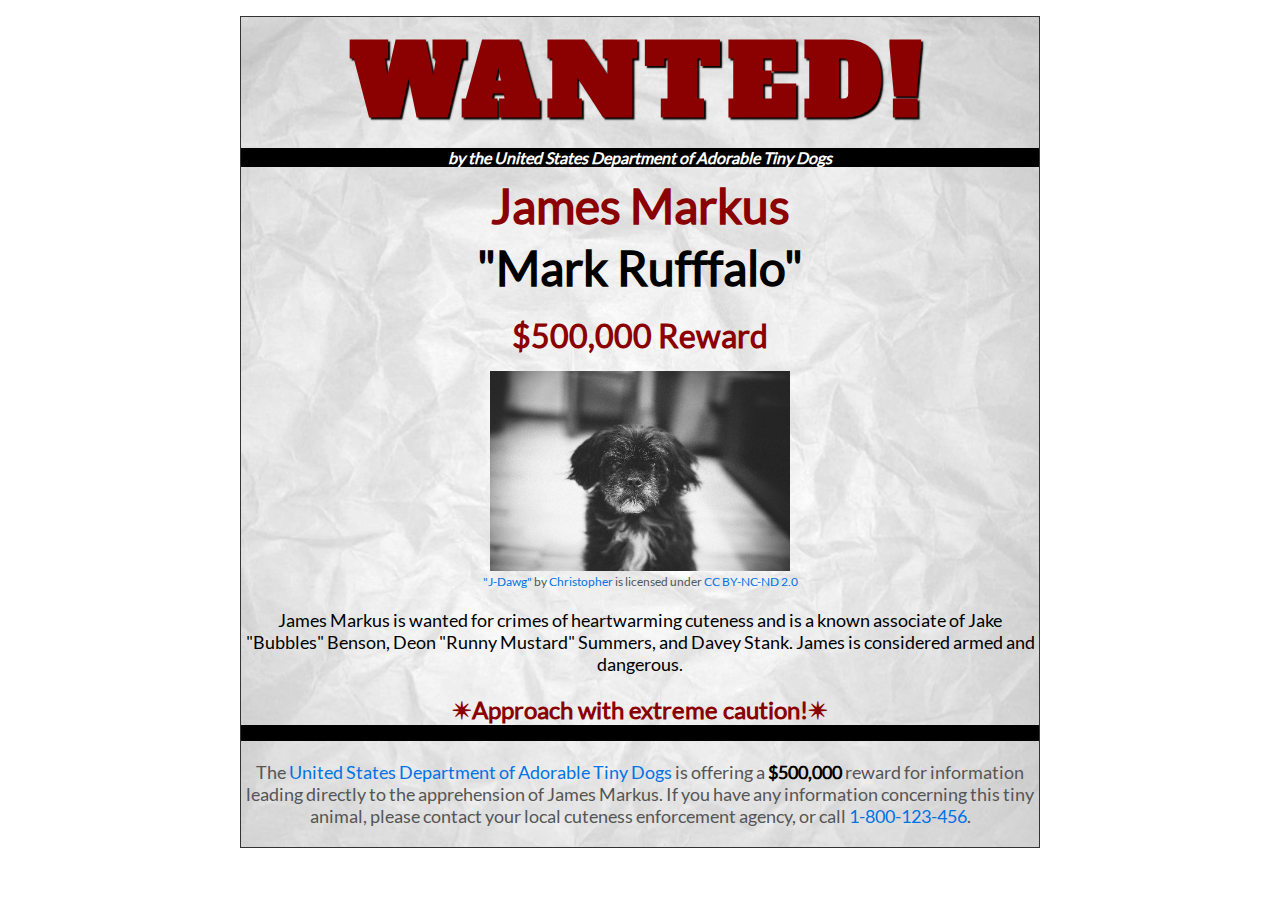
<file: wanted-poster/index.html>
<!DOCTYPE html>
<html lang="en">
    <head>
        <meta charset="utf-8">
        <meta name="viewport" content="width=device-width, initial-scale=1.0">
        <meta name="author" content="Aynan Suldan">
        
        <title>Wanted | James Markus</title>
        <style>
            @font-face {
                font-family: Lato;
                src: url(fonts/lato-regular.ttf);
                font-style: normal;
                font-weight: normal;
 }
            @font-face {
                font-family: Alfa Slab One;
                src: url(fonts/alfa-slab-one-regular.ttf);
                font-style: normal;
                font-weight: normal;
 }

            html {
                font-size: 16px;
 }

            body {
                font-family: Lato, Arial, sans-serif;
                font-size: 1rem;
                padding: 1rem;
                min-width: 39rem;
                max-width: 50rem;
                margin: 0 auto;
 }
            main {
                background-color: #ddd;
                background-image: url(images/wrinkled-white-paper-background.jpg);
                background-size: cover;
                background-repeat: no-repeat;
                border: 1px solid #333;
 }

            h1 {
                text-transform: uppercase;
                font-size: 6rem;
                margin: 0;
                letter-spacing: .5rem;
                color: darkred;
                text-shadow: .09375rem .09375rem .09375rem #000;
                font-family: 'Alfa Slab One', Garamond, serif;
                text-align: center;
 }

            h5 {
                margin: 0;
                font-size: 1rem;
                font-style: italic;
                text-align: center;
                background-color:black;
                color: white;
                font-weight: bold;
 }

            h2 {
                color: darkred;
                margin: 10px 0 5px 0;
                text-align: center;
                font-size: 3rem;
                font-weight: bold;
 }

            h3 {
                color: black;
                margin: 0;
                text-align: center;
                font-size: 3rem;
                font-weight: bold;
 }

            section {
                margin-top: 20px;
 }

            section h2 {
                color: darkred;
                text-align: center;
                font-size: 2rem;
 }

            figure {
                text-align: center;
 }

            figcaption {
                font-size: 0.75rem;
                color: #555;
 }

            figcaption a {
                color: #0073e6;
                text-decoration: none;
 }

            figcaption a:hover {
                text-decoration: underline;
 }

            p {
                text-align: center;
                font-size: 1.125rem;
                margin: 20px 0;
 }

            section h4 {
                text-align: center;
                color: darkred;
                font-size: 1.5rem;
                margin: 20px 0;
                border-bottom: 16px solid black;
 }

            footer {
                text-align: center;
                font-size: 0.875rem;
                color: #555;
 }

            footer a {
                color: #0073e6;
                text-decoration: none;
 }

            footer a:hover {
                text-decoration: underline;
 }

            footer strong {
                font-weight: bold;
                color: black;
 }
        </style>
    </head>
    <body>
        <main>
            <header>
                <h1>Wanted!</h1>
                <h5>by the United States Department of Adorable Tiny Dogs</h5>
                <h2>James Markus</h2>
                <h3>"Mark Rufffalo"</h3>
            </header>
            <section>
                <h2>$500,000 Reward</h2>
                <figure>
                    <img src="images/j-dawg.jpg" alt="cute dog mug shot" style="width: 300px; height: auto;">
                    <figcaption>
                        <a href="https://www.flickr.com/photos/christopherf/12476805405/sizes/h/">"J-Dawg"</a> by 
                        <a href="https://www.flickr.com/photos/christopherf/">Christopher</a>
 is licensed under <a href="https://creativecommons.org/licenses/by-nc-nd/2.0/?ref=ccsearch&atype=html">CC BY-NC-ND 2.0</a>
                    </figcaption>
                </figure>
                <p>
 James Markus is wanted for crimes of heartwarming cuteness and is a known associate of Jake "Bubbles" Benson, Deon "Runny Mustard" Summers, and Davey Stank. James is considered armed and dangerous.
                </p>
            </section>
            <section>
                <h4><span>&#10036;</span>Approach with extreme caution!<span>&#10036;</span></h4> 
            </section>
            <footer>
                <p>The <a href="https://www.usdatd.org">United States Department of Adorable Tiny Dogs</a> is offering a <strong>$500,000</strong> reward for information leading directly to the apprehension of James Markus. If you have any information concerning this tiny animal, please contact your local cuteness enforcement agency, or call <a href="tel:1-800-123-456">1-800-123-456</a>.</p>
            </footer>
        </main>
    </body>
</html>
</file>
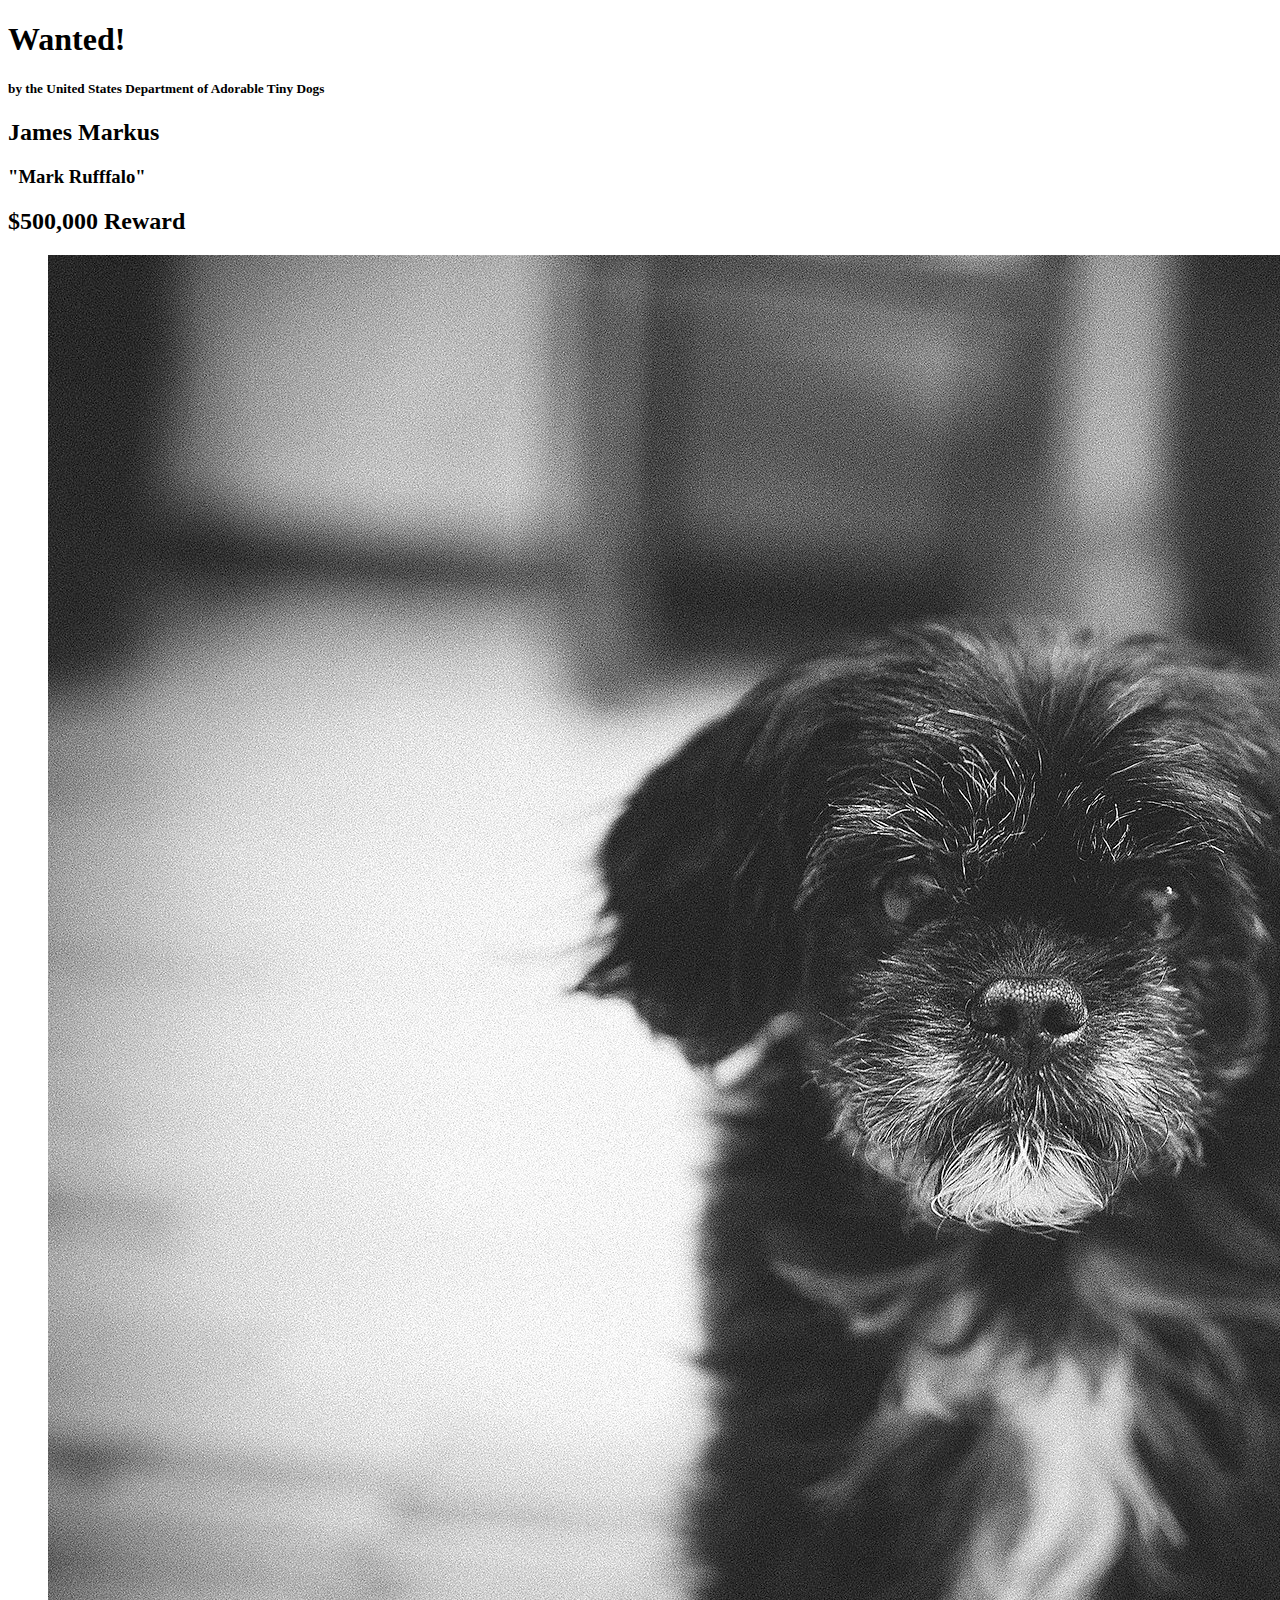
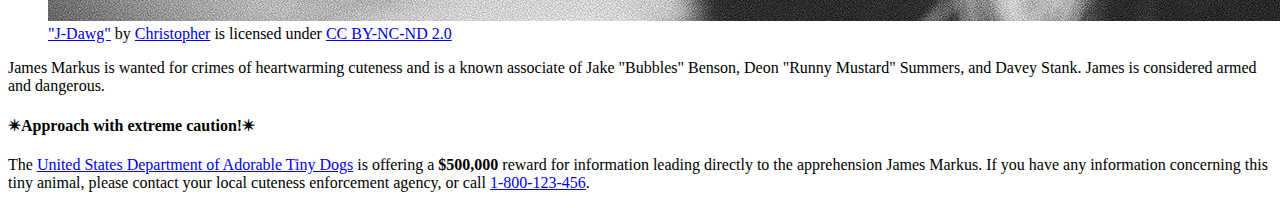
<file: wanted-poster/wanted-poster/index.html>
<!DOCTYPE html>
<html lang="en">
    <head>
        <meta charset="utf-8">
        <meta name="viewport" content="width=device-width, initial-scale=1.0">
        <meta name="author" content="John Durham">
        
<!-- Add the link element to tell the browser what file to use for style information. -->
        
        <title>Wanted | Jame Markus</title>
    </head>
    <body>
        <main>
            <header>
                <h1>Wanted!</h1>
                <h5>by the United States Department of Adorable Tiny Dogs</h5>
                <h2>James Markus</h2>
                <h3>"Mark Rufffalo"</h3>
            </header>
            <section>
                <h2>$500,000 Reward</h2>
                <figure>
                    <img src="images/j-dawg.jpg" alt="cute dog mug shot">
                    <figcaption>
                    <a href="https://www.flickr.com/photos/christopherf/12476805405/sizes/h/">"J-Dawg"</a> by 
                    <a href="https://www.flickr.com/photos/christopherf/">Christopher</a>
                    is licensed under <a href="https://creativecommons.org/licenses/by-sa/2.0/?ref=ccsearch&atype=html" style="margin-right: 5px;">CC BY-NC-ND 2.0</a>
                </figcaption>
                </figure>
                <p>
                    James Markus is wanted for crimes of heartwarming cuteness and is a known associate of Jake "Bubbles" Benson, Deon "Runny Mustard" Summers, and Davey Stank. James is considered armed and dangerous.
                </p>
            </section>
            <section>
               <h4><span>&#10036;</span>Approach with extreme caution!<span>&#10036;</span></h4>
            </section>
            <footer>
            <p>The <a href="https://www.usdatd.org">United States Department of Adorable Tiny Dogs</a> is offering a <strong>$500,000</strong> reward for information leading directly to the apprehension James Markus. If you have any information concerning this tiny animal, please contact your local cuteness enforcement agency, or call <a href="tel:1-800-123-456">1-800-123-456</a>.</p>
        </footer>
        </main>
    </body>
</html>
</file>
<file: css/style.css>
/* || General Setup */

@import url('https://fonts.googleapis.com/css?family=Lato:400,400i,900,900i|Roboto+Condensed:400,400i,700|Roboto:400,400i,900|Shadows+Into+Light');

html {
    margin: 0;
    padding: 0;
    font-size: 16px;
    background-color: #FFFFFF;
}

body {
    max-width:1200px;
    margin:0 auto;
    padding:1rem 2rem;    
    color:#111;
    font-family: 'Roboto Condensed', sans-serif;
       
} 

header {
    border-bottom: .0625rem solid #333;
    margin-bottom:4rem;
    padding-bottom:2rem;
  
}
 
h1 {
    font-size: 6rem;
    font-weight:100;
    color: #333;
    font-family: Lato, sans-serif;
    text-shadow:2px 2px 3px #333;      
    margin:0;
}

h1 span {
    color:#8C2B3F;
}

h2 {
    
    font-size:2rem;
    margin-top:0;
    font-weight:100;
    font-family:'Lato', sans-serif;
    
}

p, li {
  font-size: 1rem;
  line-height: 1.5;
}

blockquote {
    
    border-top:.0625rem solid #333;
    border-bottom:.0625rem solid #333;
    margin:2rem 0;
    padding:2rem 4rem;
    text-align:center;
    font-style:italic;
}

nav {
      float:left;
      display: flex;
      flex-wrap:wrap;
      flex-direction: column;
      width:14rem;
      border:.0625rem solid #333;
      background-color:#8FB0D0;
      position:fixed;
}

nav img {
    width:100%;
    border-bottom:.0625rem solid #333;
}

nav p {
    margin:0;
    padding:1rem;
    font-size:.75rem;
    background-color:#242F40;
    color:#B1BED3;
    border-top:.0625rem solid #333;
}

nav p a {
    
    color:#B1BED3;
}

nav p a:hover,
figcaption a:hover {
    color:#495F83;
    text-decoration:none;
}

nav ul {
    border-bottom:.0625rem solid #333;
    list-style-type:none;
    margin:0;
    padding:0;
}

nav ul a {
    display: block;
    font-size: 1.5rem;
    line-height: 1.7;
    padding:.75rem 1.25rem;
    text-decoration: none;
    color: #333;
    font-family:'Roboto', sans-serif;
}

nav :nth-child(2) {
    margin-top:0;
}

nav a:hover {
  color:#FFF;
    background-color:#333;
}

nav a:active {
    color:#FFF;
    font-style: italic;
    background-color:#333;
}

/* || main layout */

main {
    padding-left:2%;
    padding-right:2%;
    margin-left:14rem;
}

section {
    margin-bottom:.5%;
}

aside {
    display:flex;
}

figure {
    
    background-color:#242F40;
}

/* || Media */

.fig-1 {
    
    width:49%;
    margin-left:0;
    margin-right:1%;
}

.fig-2 {
    
    width:49%;
    margin-right:0;
    margin-left:1%;
}

figure img {
  width: 100%;
  margin:0;   
}

figcaption {
    font-size:.75rem;
    padding:.5rem;
    margin:0;
    background-color:#242F40;
    color:#B1BED3;
}

figcaption a {
    
    font-size:.75rem;
    color:#B1BED3;
}

figure video,
figure iframe {
    border:none;
    background-color:#000;
}

/* || Written Content */

article {
  margin:0;
}

article>p {
  margin-top:0;
}

article>p>a {
    
    color:darkblue;
}

/* || Footer Layout */

footer {
    clear:both;
    overflow:auto;
    margin:3% 2%;
    border-top: 1px solid #333;
}

.copyright {
    font-size:.75rem;
    text-align:right;
}

footer a {
    font-size:.75rem;
    color:darkblue;
}

article p a:hover,
footer a:hover {
  text-decoration:none;
  color:#495F83;
}

.return {
    font-size:.75rem;
    float:left;
}
</file>
